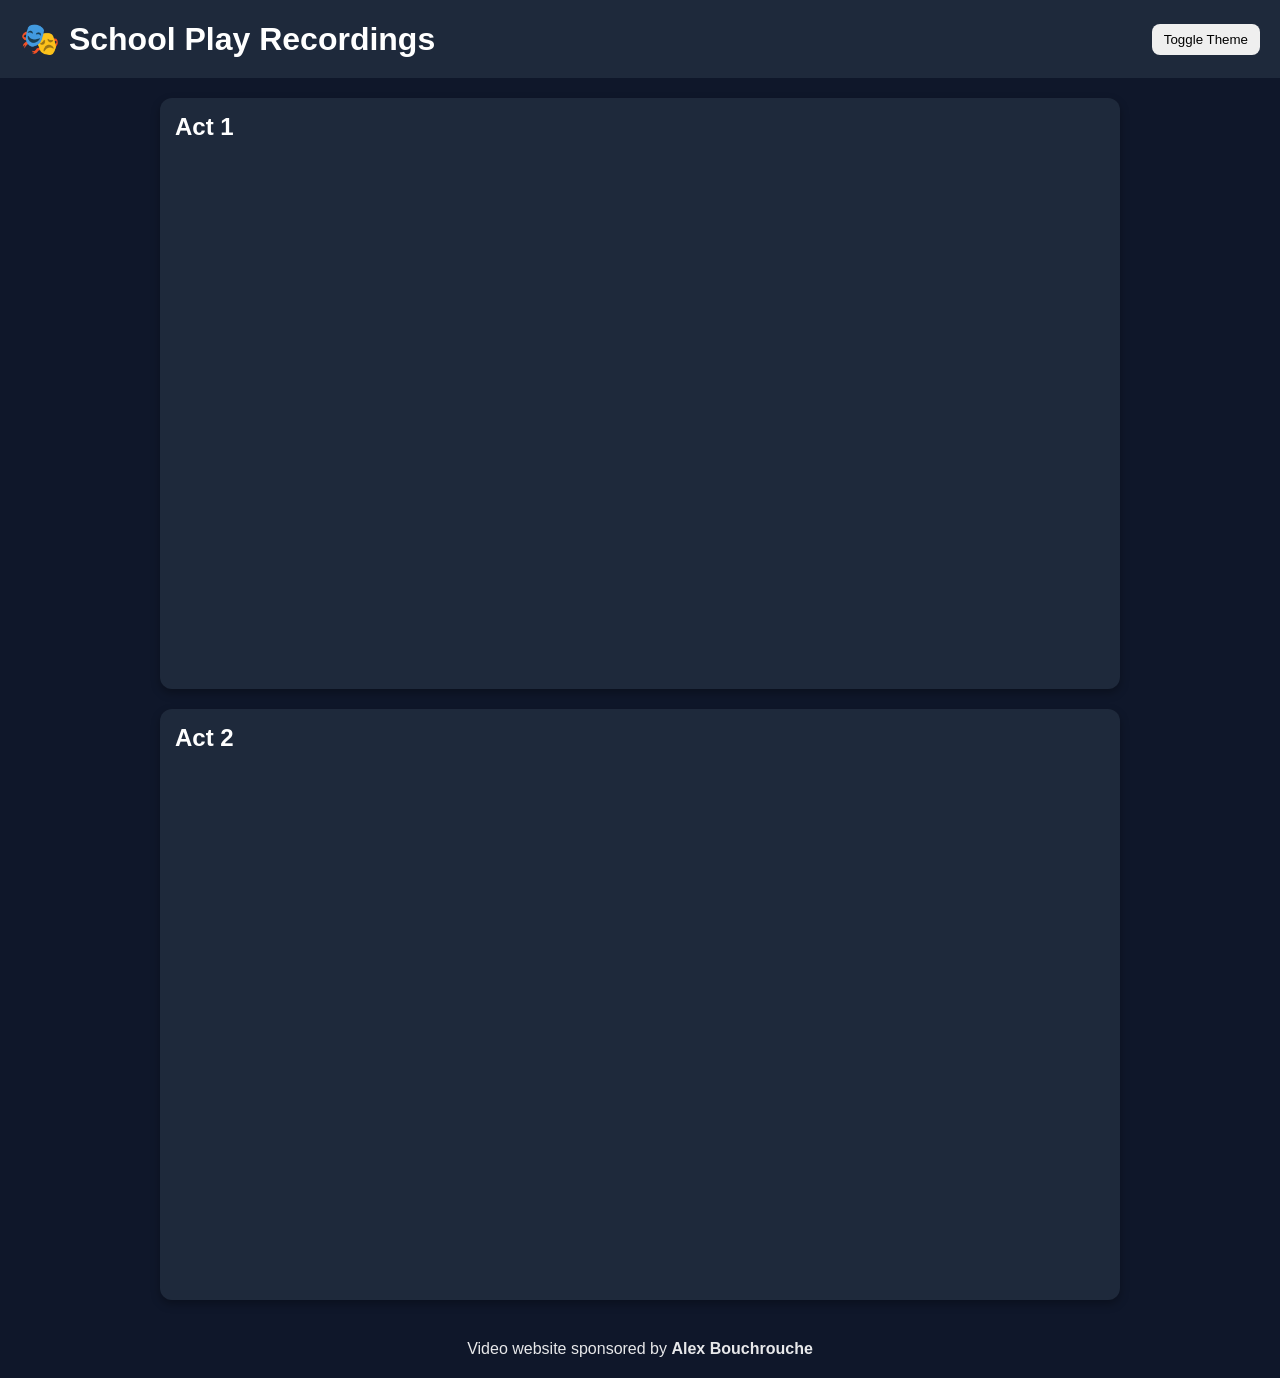
<file: index.htm>
<!DOCTYPE html>
<html lang="en">
<head>
  <meta charset="UTF-8" />
  <meta name="viewport" content="width=device-width, initial-scale=1.0"/>
  <title>Play Video Website</title>
  <link rel="stylesheet" href="style.css"/>
</head>
<body>

  <header class="header">
    <h1>🎭 School Play Recordings</h1>
    <button id="toggleTheme">Toggle Theme</button>
  </header>

  <main class="container">

    <section class="card">
      <h2>Act 1</h2>
      <div class="video-wrapper">
        <iframe 
          src="https://www.youtube.com/embed/Fz_ZgNnlXZ4"
          frameborder="0"
          allowfullscreen>
        </iframe>
      </div>
    </section>

    <section class="card">
      <h2>Act 2</h2>
      <div class="video-wrapper">
        <iframe 
          src="https://www.youtube.com/embed/o1FeJrXwtkE"
          frameborder="0"
          allowfullscreen>
        </iframe>
      </div>
    </section>

  </main>

  <footer class="footer">
    Video website sponsored by <strong>Alex Bouchrouche</strong>
  </footer>

  <script src="script.js"></script>
</body>
</html>
</file>
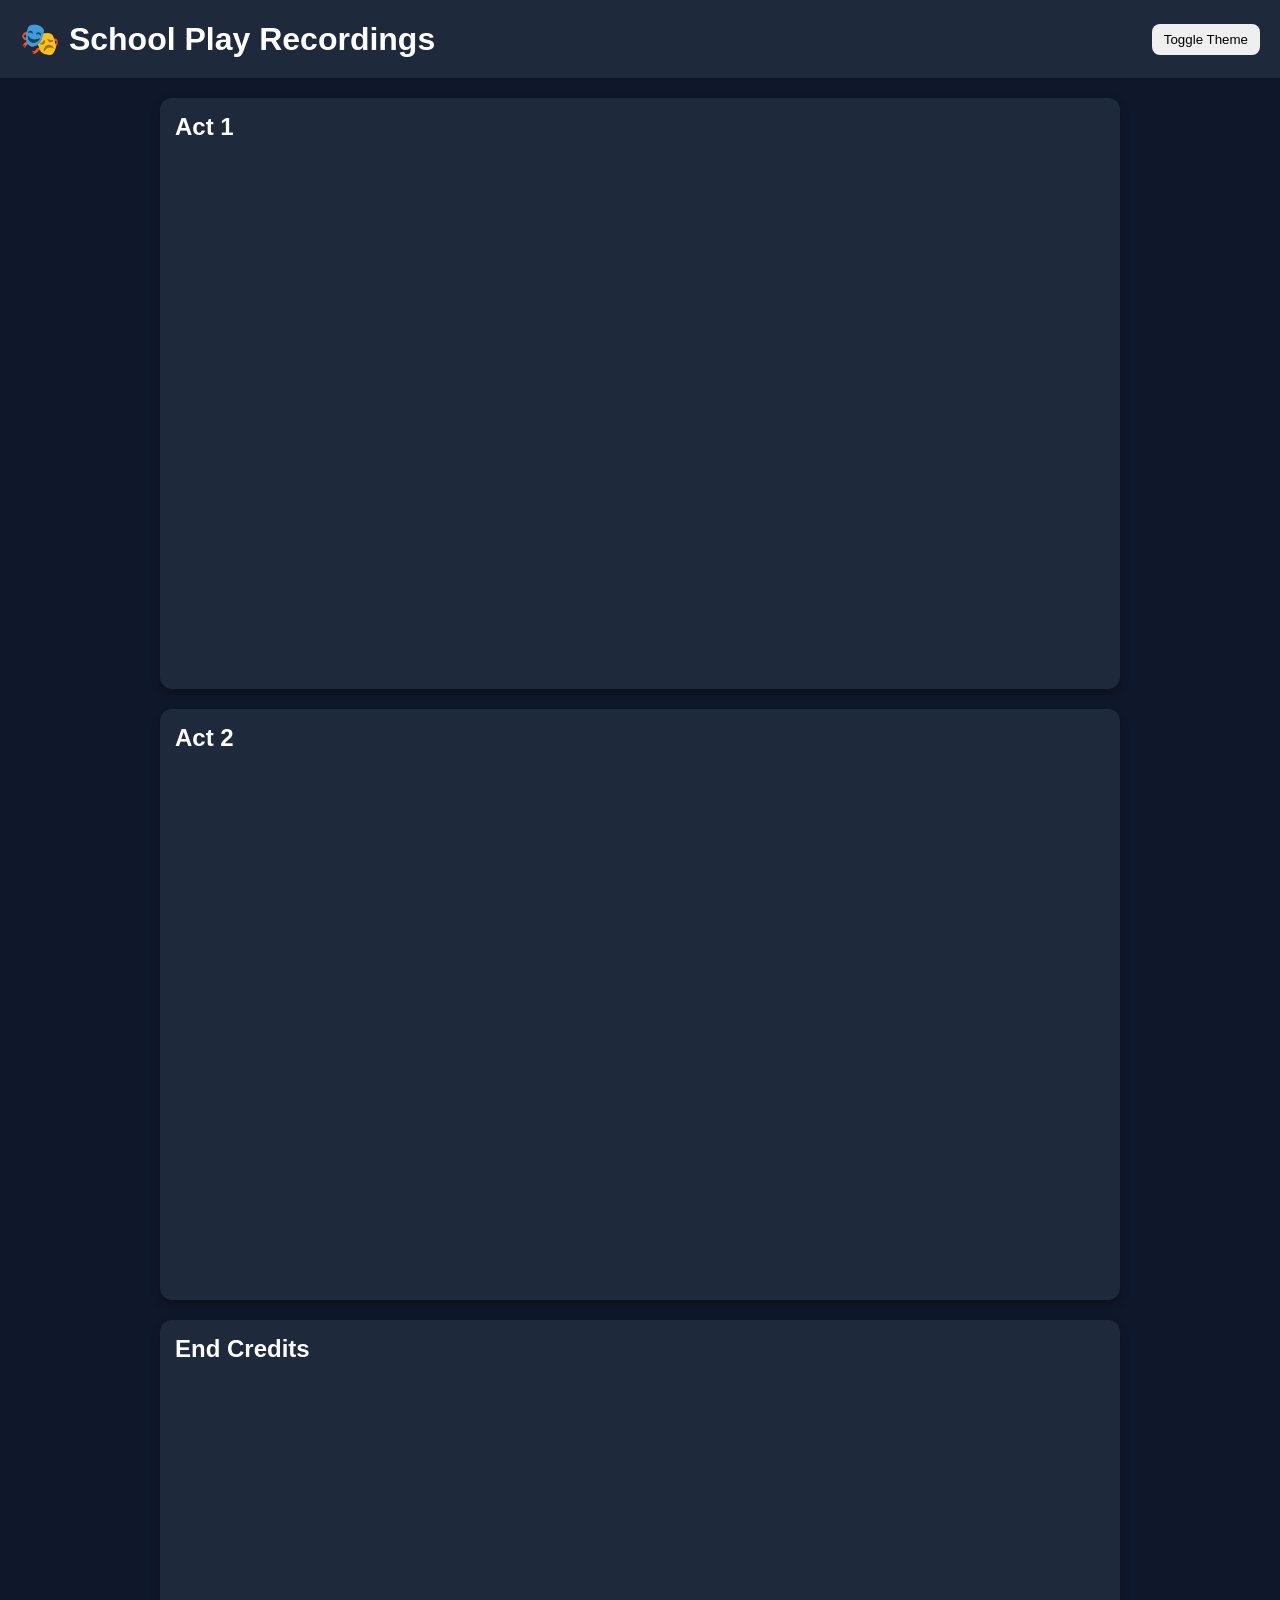
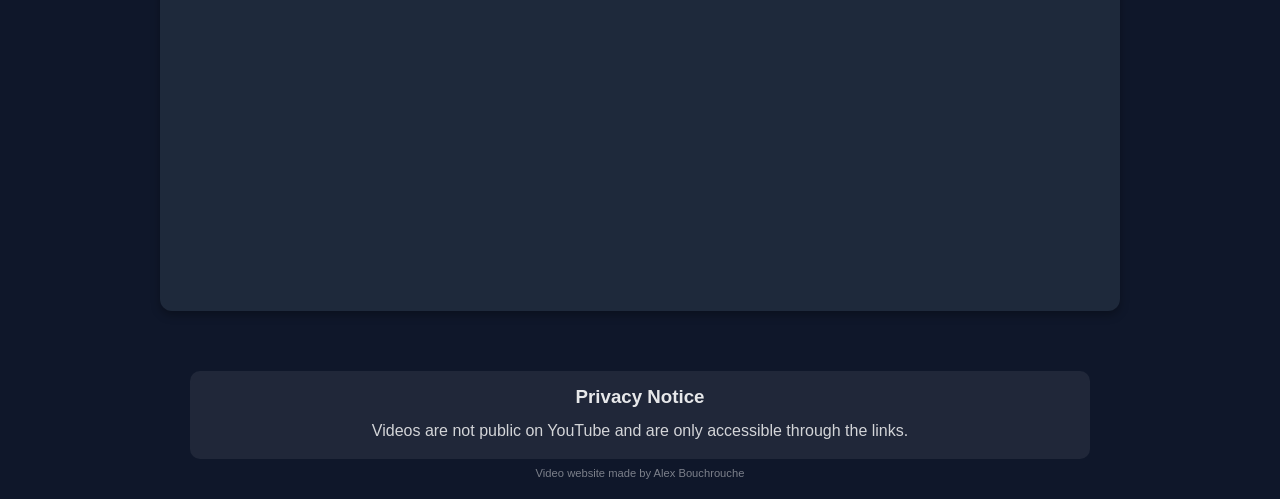
<file: index.html>
<!DOCTYPE html>
<html lang="en">
<head>
  <meta charset="UTF-8" />
  <meta name="viewport" content="width=device-width, initial-scale=1.0"/>
  <title>Play Video Website</title>
  <link rel="stylesheet" href="style.css"/>
</head>
<body>

  <header class="header">
    <h1>🎭 School Play Recordings</h1>
    <button id="toggleTheme">Toggle Theme</button>
  </header>

  <main class="container">

    <section class="card">
      <h2>Act 1</h2>
      <div class="video-wrapper">
        <iframe 
          src="https://www.youtube.com/embed/Fz_ZgNnlXZ4"
          frameborder="0"
          allowfullscreen>
        </iframe>
      </div>
    </section>

    <section class="card">
      <h2>Act 2</h2>
      <div class="video-wrapper">
        <iframe 
          src="https://www.youtube.com/embed/o1FeJrXwtkE"
          frameborder="0"
          allowfullscreen>
        </iframe>
      </div>
    </section>
<section class="card">
  <h2>End Credits</h2>
  <div class="video-wrapper">
    <iframe
      src="https://www.youtube.com/embed/Nor8zuXySX4"
      frameborder="0"
      allowfullscreen>
    </iframe>
  </div>
</section>
  </main>
<footer class="footer">

  <div class="notice">
    <h3>Privacy Notice</h3>
    <p>
      Videos are not public on YouTube and are only accessible through the links.
    </p>
  </div>

  <p class="sponsor">
    Video website made by Alex Bouchrouche
  </p>

</footer>

  <script src="script.js"></script>
</body>
</html>
</file>
<file: style.css>
* {
  margin: 0;
  padding: 0;
  box-sizing: border-box;
  font-family: Arial, sans-serif;
}

body {
  background: #0f172a;
  color: white;
  transition: 0.3s;
}

body.light {
  background: #f5f5f5;
  color: #111;
}

.header {
  display: flex;
  justify-content: space-between;
  align-items: center;
  padding: 20px;
  background: #1e293b;
}

.container {
  max-width: 1000px;
  margin: auto;
  padding: 20px;
  display: grid;
  gap: 20px;
}

.card {
  background: #1e293b;
  padding: 15px;
  border-radius: 12px;
  box-shadow: 0 4px 10px rgba(0,0,0,0.3);
}

body.light .card,
body.light .header {
  background: white;
  color: black;
}

.video-wrapper {
  position: relative;
  padding-top: 56.25%;
  margin-top: 10px;
}

.video-wrapper iframe {
  position: absolute;
  top: 0;
  left: 0;
  width: 100%;
  height: 100%;
  border-radius: 10px;
}

button {
  padding: 8px 12px;
  border: none;
  border-radius: 8px;
  cursor: pointer;
}
.notice {
  margin-top: 20px;
  padding: 15px;
  border-radius: 10px;
  background: rgba(255,255,255,0.08);
  max-width: 900px;
  margin-left: auto;
  margin-right: auto;
}

.notice h3 {
  margin-bottom: 10px;
}

.notice p {
  line-height: 1.6;
  opacity: 0.9;
}
.footer {
  text-align: center;
  padding: 20px;
  opacity: 0.9;
}
.sponsor {
  font-size: 0.7rem;
  opacity: 0.5;
  margin-top: 8px;
}
</file>
